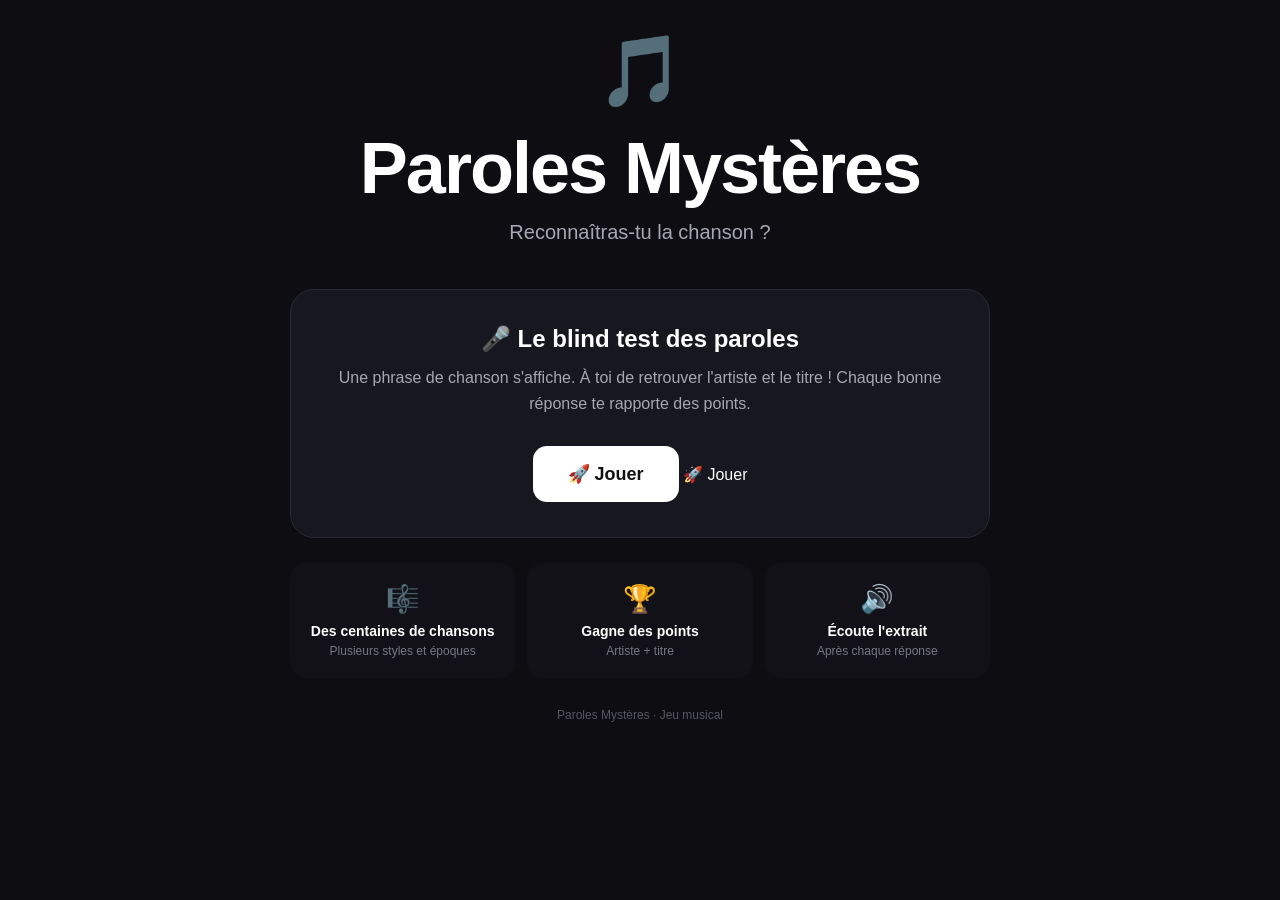
<file: index.html>
<!DOCTYPE html>
<html lang="fr">
<head>
    <meta charset="UTF-8">
    <meta name="viewport" content="width=device-width, initial-scale=1.0">

    <title>Paroles Mystères</title>
    
    <link rel="stylesheet" href="css/style.css">
</head>

<body>

    <main class="container">

        <div class="logo">🎵</div>

        <h1>Paroles Mystères</h1>

        <p class="subtitle">
            Reconnaîtras-tu la chanson ?
        </p>

        <section class="card">

            <h2>🎤 Le blind test des paroles</h2>

            <p>
                Une phrase de chanson s'affiche.
                À toi de retrouver l'artiste et le titre !
                Chaque bonne réponse te rapporte des points.
            </p>

            <a href="jeu.html" class="play-button">
    🚀 Jouer
</a>
                🚀 Jouer
            </a>

        </section>

        <div class="features">

            <div class="feature">
                <div class="feature-icon">🎼</div>
                <div class="feature-title">Des centaines de chansons</div>
                <div class="feature-text">
                    Plusieurs styles et époques
                </div>
            </div>

            <div class="feature">
                <div class="feature-icon">🏆</div>
                <div class="feature-title">Gagne des points</div>
                <div class="feature-text">
                    Artiste + titre
                </div>
            </div>

            <div class="feature">
                <div class="feature-icon">🔊</div>
                <div class="feature-title">Écoute l'extrait</div>
                <div class="feature-text">
                    Après chaque réponse
                </div>
            </div>

        </div>

        <div class="footer">
            Paroles Mystères · Jeu musical
        </div>

    </main>

</body>
</html>
</file>
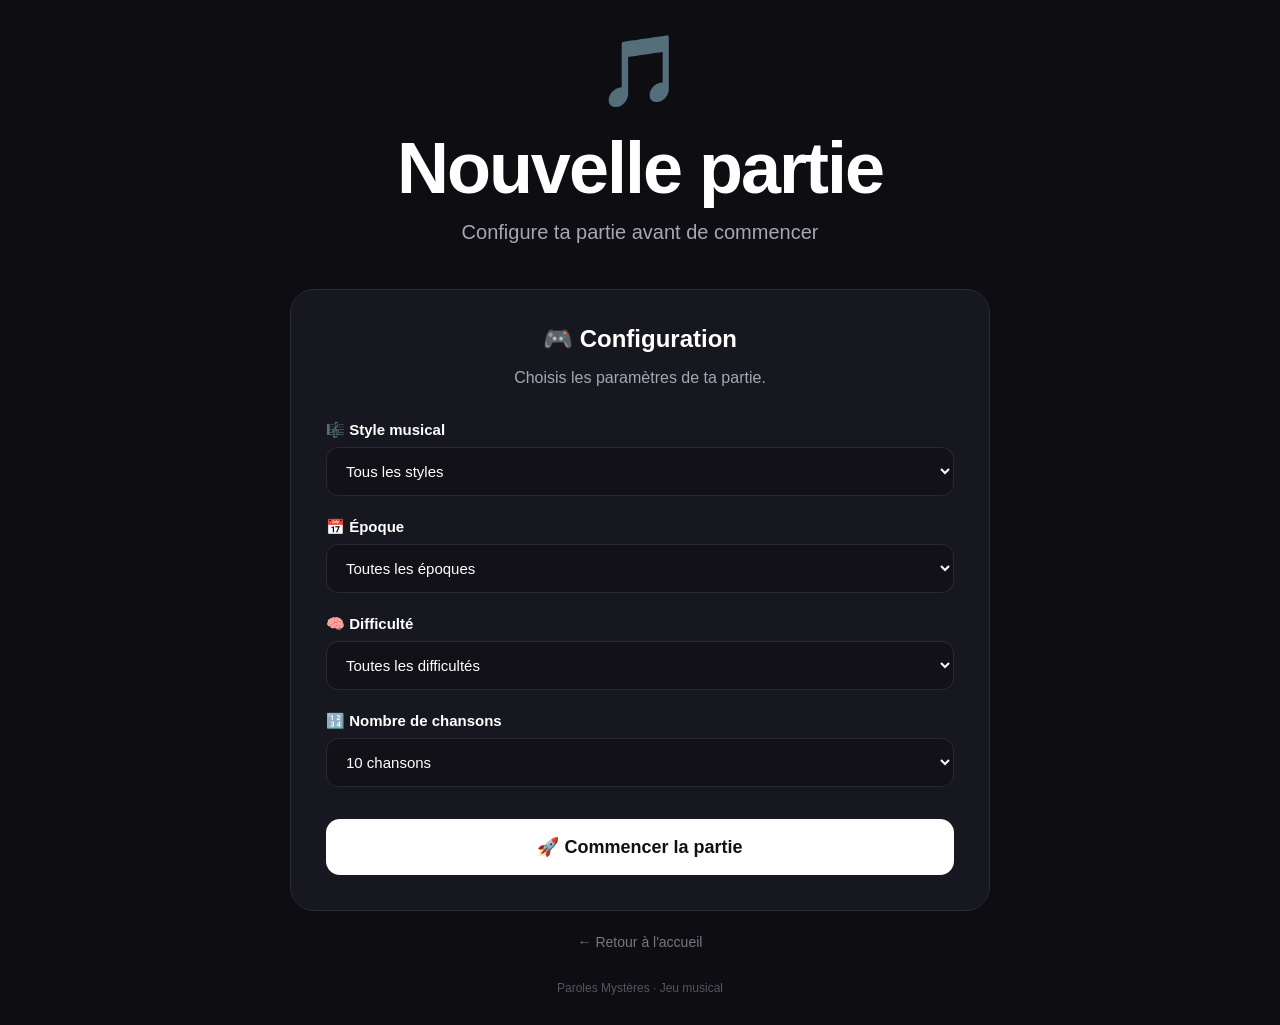
<file: jeu.html>
<!DOCTYPE html>
<html lang="fr">
<head>
    <meta charset="UTF-8">
    <meta name="viewport" content="width=device-width, initial-scale=1.0">

    <title>Nouvelle partie · Paroles Mystères</title>

    <link rel="stylesheet" href="css/style.css">
</head>

<body>

    <main class="container">

        <!-- LOGO -->
        <div class="logo">🎵</div>

        <h1>Nouvelle partie</h1>

        <p class="subtitle">
            Configure ta partie avant de commencer
        </p>


        <!-- CONFIGURATION -->
        <section class="card">

            <h2>🎮 Configuration</h2>

            <p>
                Choisis les paramètres de ta partie.
            </p>


            <!-- STYLE MUSICAL -->
            <div class="game-option">

                <label for="genre">
                    🎼 Style musical
                </label>

                <select id="genre">
                    <option value="all">Tous les styles</option>
                    <option value="francais">Chanson française</option>
                    <option value="pop">Pop</option>
                    <option value="rock">Rock</option>
                    <option value="rap">Rap / Hip-Hop</option>
                    <option value="disco">Disco / Funk</option>
                    <option value="electro">Électro</option>
                    <option value="metal">Métal</option>
                    <option value="international">International</option>
                </select>

            </div>


            <!-- ÉPOQUE -->
            <div class="game-option">

                <label for="era">
                    📅 Époque
                </label>

                <select id="era">
                    <option value="all">Toutes les époques</option>
                    <option value="1960">1960 – 1979</option>
                    <option value="1980">1980 – 1989</option>
                    <option value="1990">1990 – 1999</option>
                    <option value="2000">2000 – 2009</option>
                    <option value="2010">2010 – 2019</option>
                    <option value="2020">2020 – 2026</option>
                </select>

            </div>


            <!-- DIFFICULTÉ -->
            <div class="game-option">

                <label for="difficulty">
                    🧠 Difficulté
                </label>

                <select id="difficulty">
                    <option value="all">Toutes les difficultés</option>
                    <option value="easy">Facile</option>
                    <option value="medium">Moyen</option>
                    <option value="hard">Difficile</option>
                </select>

            </div>


            <!-- NOMBRE DE QUESTIONS -->
            <div class="game-option">

                <label for="number">
                    🔢 Nombre de chansons
                </label>

                <select id="number">
                    <option value="5">5 chansons</option>
                    <option value="10" selected>10 chansons</option>
                    <option value="15">15 chansons</option>
                    <option value="20">20 chansons</option>
                    <option value="30">30 chansons</option>
                </select>

            </div>


            <!-- BOUTON -->
            <a href="#" class="play-button game-start-button">
                🚀 Commencer la partie
            </a>

        </section>


        <!-- RETOUR -->
        <div class="back-link">
            <a href="index.html">
                ← Retour à l'accueil
            </a>
        </div>


        <footer class="footer">
            Paroles Mystères · Jeu musical
        </footer>
        
        
    </main>

    <script src="js/jeu.js"></script>
    
</body>
</html>
</file>
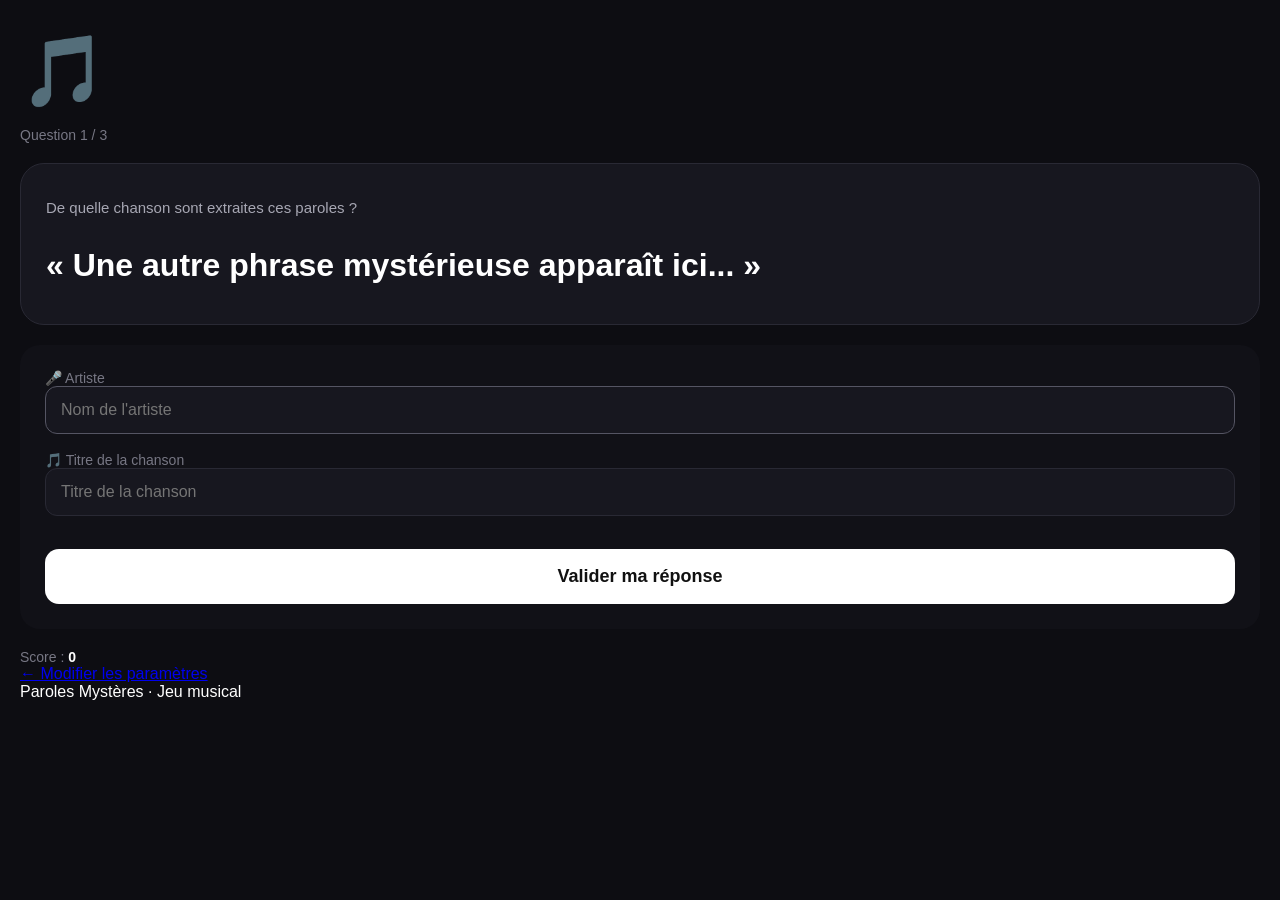
<file: question.html>
<!DOCTYPE html>
<html lang="fr">

<head>
    <meta charset="UTF-8">
    <meta name="viewport" content="width=device-width, initial-scale=1.0">

    <title>Question · Paroles Mystères</title>

    <link rel="stylesheet" href="css/style.css">
</head>

<body>

    <main class="game-container">

        <!-- Logo -->
        <div class="logo">
            🎵
        </div>

        <!-- Progression -->
        <p class="question-number">
            Question <span id="current-question">1</span>
            /
            <span id="total-questions">10</span>
        </p>

        <!-- Carte des paroles -->
        <section class="lyrics-card">

            <p class="lyrics-intro">
                De quelle chanson sont extraites ces paroles ?
            </p>

            <div class="lyrics" id="lyrics">
                Chargement de la question...
            </div>

        </section>

        <!-- Carte de réponse -->
        <section class="answer-card" id="answer-card">

            <label for="artist">
                <span>🎤 Artiste</span>

                <input
                    type="text"
                    id="artist"
                    placeholder="Nom de l'artiste"
                    autocomplete="off"
                >
            </label>

            <label for="title">
                <span>🎵 Titre de la chanson</span>

                <input
                    type="text"
                    id="title"
                    placeholder="Titre de la chanson"
                    autocomplete="off"
                >
            </label>

            <button
                type="button"
                id="validate-answer"
                class="play-button answer-button"
            >
                Valider ma réponse
            </button>

        </section>


        <!-- Résultat de la question -->
        <section
            class="result-card"
            id="result-card"
            style="display: none;"
        >

            <div id="result-icon" class="result-icon">
                🎉
            </div>

            <h2 id="result-title">
                Bravo !
            </h2>

            <p id="result-message">
                Bonne réponse !
            </p>

            <div class="correct-answer">

                <p>
                    <strong>🎤 Artiste</strong>
                </p>

                <p id="correct-artist">
                    -
                </p>

                <p>
                    <strong>🎵 Titre</strong>
                </p>

                <p id="correct-title">
                    -
                </p>

            </div>

            <!-- Emplacement pour l'audio -->
            <div
                id="audio-container"
                class="audio-container"
                style="display: none;"
            >
                <!-- L'extrait audio sera ajouté ici plus tard -->
            </div>

            <p class="points-earned">
                <span id="points-earned">0</span>
                point(s) gagné(s)
            </p>

            <button
                type="button"
                id="next-question"
                class="play-button answer-button"
            >
                Question suivante →
            </button>

        </section>


        <!-- Score -->
        <p class="current-score">
            Score :
            <strong id="score">0</strong>
        </p>


        <!-- Retour -->
        <a href="jeu.html" class="back-link">
            ← Modifier les paramètres
        </a>

    </main>


    <!-- Pied de page -->
    <footer>
        Paroles Mystères · Jeu musical
    </footer>


    <!-- JavaScript -->
    <script src="js/questions.js"></script>
    <script src="js/question.js"></script>

</body>

</html>
</file>
<file: css/style.css>
* {
    box-sizing: border-box;
    margin: 0;
    padding: 0;
}

body {
    min-height: 100vh;
    font-family: Arial, Helvetica, sans-serif;
    background: #0d0d12;
    color: #ffffff;
    padding: 30px 20px;
}

.container {
    width: 100%;
    max-width: 700px;
    margin: 0 auto;
    text-align: center;
}

/* ============================= */
/* LOGO ET TITRES */
/* ============================= */

.logo {
    font-size: 70px;
    margin-bottom: 15px;
}

h1 {
    font-size: clamp(42px, 8vw, 72px);
    font-weight: 800;
    letter-spacing: -2px;
    margin-bottom: 12px;
}

.subtitle {
    color: #a7a7b3;
    font-size: 20px;
    margin-bottom: 45px;
}

/* ============================= */
/* CARTES */
/* ============================= */

.card {
    background: #17171f;
    border: 1px solid #292934;
    border-radius: 24px;
    padding: 35px;
}

.card h2 {
    font-size: 24px;
    margin-bottom: 12px;
}

.card p {
    color: #a7a7b3;
    line-height: 1.6;
    margin-bottom: 30px;
}

/* ============================= */
/* BOUTONS */
/* ============================= */

.play-button {
    display: inline-block;
    border: none;
    border-radius: 14px;
    padding: 17px 35px;
    background: #ffffff;
    color: #111111;
    font-size: 18px;
    font-weight: 700;
    cursor: pointer;
    text-decoration: none;
    transition: transform 0.2s, background 0.2s;
}

.play-button:hover {
    transform: translateY(-2px);
    background: #eeeeee;
}

/* ============================= */
/* CARACTÉRISTIQUES */
/* ============================= */

.features {
    display: grid;
    grid-template-columns: repeat(3, 1fr);
    gap: 12px;
    margin-top: 25px;
}

.feature {
    background: #111117;
    border-radius: 16px;
    padding: 20px 10px;
}

.feature-icon {
    font-size: 27px;
    margin-bottom: 8px;
}

.feature-title {
    font-size: 14px;
    font-weight: 700;
}

.feature-text {
    color: #777784;
    font-size: 12px;
    margin-top: 5px;
}

.footer {
    margin-top: 30px;
    color: #555561;
    font-size: 12px;
}

/* ============================= */
/* RESPONSIVE MOBILE */
/* ============================= */

@media (max-width: 550px) {

    body {
        padding: 20px 15px;
    }

    .card {
        padding: 25px 18px;
    }

    .subtitle {
        font-size: 17px;
        margin-bottom: 30px;
    }

    .features {
        grid-template-columns: 1fr;
    }

    .feature {
        padding: 15px;
    }
}
/* ============================= */
/* CONFIGURATION DE LA PARTIE */
/* ============================= */

.game-option {
    text-align: left;
    margin-bottom: 22px;
}

.game-option label {
    display: block;
    font-size: 15px;
    font-weight: 700;
    margin-bottom: 8px;
}

.game-option select {
    width: 100%;
    padding: 14px 15px;
    border: 1px solid #292934;
    border-radius: 12px;
    background: #111117;
    color: #ffffff;
    font-size: 15px;
    cursor: pointer;
    outline: none;
}

.game-option select:focus {
    border-color: #555563;
}

.game-start-button {
    margin-top: 10px;
    width: 100%;
}

.back-link {
    margin-top: 22px;
}

.back-link a {
    color: #777784;
    text-decoration: none;
    font-size: 14px;
}

.back-link a:hover {
    color: #ffffff;
}
/* ============================= */
/* ÉCRAN DE QUESTION */
/* ============================= */

.question-number {
    color: #777784;
    font-size: 14px;
    margin-bottom: 20px;
}

.lyrics-card {
    background: #17171f;
    border: 1px solid #292934;
    border-radius: 24px;
    padding: 35px 25px;
    margin-bottom: 20px;
}

.lyrics-intro {
    color: #a7a7b3;
    font-size: 15px;
    margin-bottom: 25px;
}

.lyrics {
    font-size: clamp(22px, 5vw, 32px);
    font-weight: 700;
    line-height: 1.5;
}

.answer-card {
    background: #111117;
    border-radius: 20px;
    padding: 25px;
    text-align: left;
}

.answer-card label {
    display: block;
    font-size: 14px;
    font-weight: 700;
    margin-bottom: 8px;
    margin-top: 18px;
}

.answer-card label:first-child {
    margin-top: 0;
}

.answer-card label span {
    color: #777784;
    font-weight: 400;
}

.answer-card input {
    width: 100%;
    padding: 14px 15px;
    border: 1px solid #292934;
    border-radius: 12px;
    background: #17171f;
    color: #ffffff;
    font-size: 16px;
    outline: none;
}

.answer-card input:focus {
    border-color: #555563;
}

.answer-button {
    width: 100%;
    margin-top: 25px;
}

.current-score {
    margin-top: 20px;
    color: #777784;
    font-size: 14px;
}

.current-score strong {
    color: #ffffff;
}
/* =========================================================
   RÉSULTAT D'UNE QUESTION
   ========================================================= */

.result-card {
    margin-top: 25px;
    padding: 30px 25px;

    background: rgba(255, 255, 255, 0.05);

    border: 1px solid rgba(255, 255, 255, 0.1);

    border-radius: 20px;

    text-align: center;

    animation: resultAppear 0.3s ease;
}


.result-icon {
    font-size: 50px;
    margin-bottom: 10px;
}


.result-card h2 {
    margin: 0 0 10px;

    font-size: 28px;
}


.result-message {
    margin-bottom: 25px;

    opacity: 0.85;
}


.correct-answer {
    margin: 20px 0;
    padding: 20px;

    background: rgba(0, 0, 0, 0.2);

    border-radius: 15px;
}


.correct-answer p {
    margin: 6px 0;
}


.correct-answer p strong {
    display: block;

    margin-top: 10px;

    font-size: 14px;

    opacity: 0.7;

    text-transform: uppercase;
}


#correct-artist,
#correct-title {
    font-size: 20px;
    font-weight: bold;
}


.points-earned {
    margin: 20px 0;

    font-size: 18px;
}


#points-earned {
    font-size: 26px;
    font-weight: bold;
}


/* =========================================================
   AUDIO
   ========================================================= */

.audio-container {
    margin: 20px 0;
}


/* =========================================================
   ANIMATION
   ========================================================= */

@keyframes resultAppear {

    from {
        opacity: 0;
        transform: translateY(10px);
    }

    to {
        opacity: 1;
        transform: translateY(0);
    }

}
</file>
